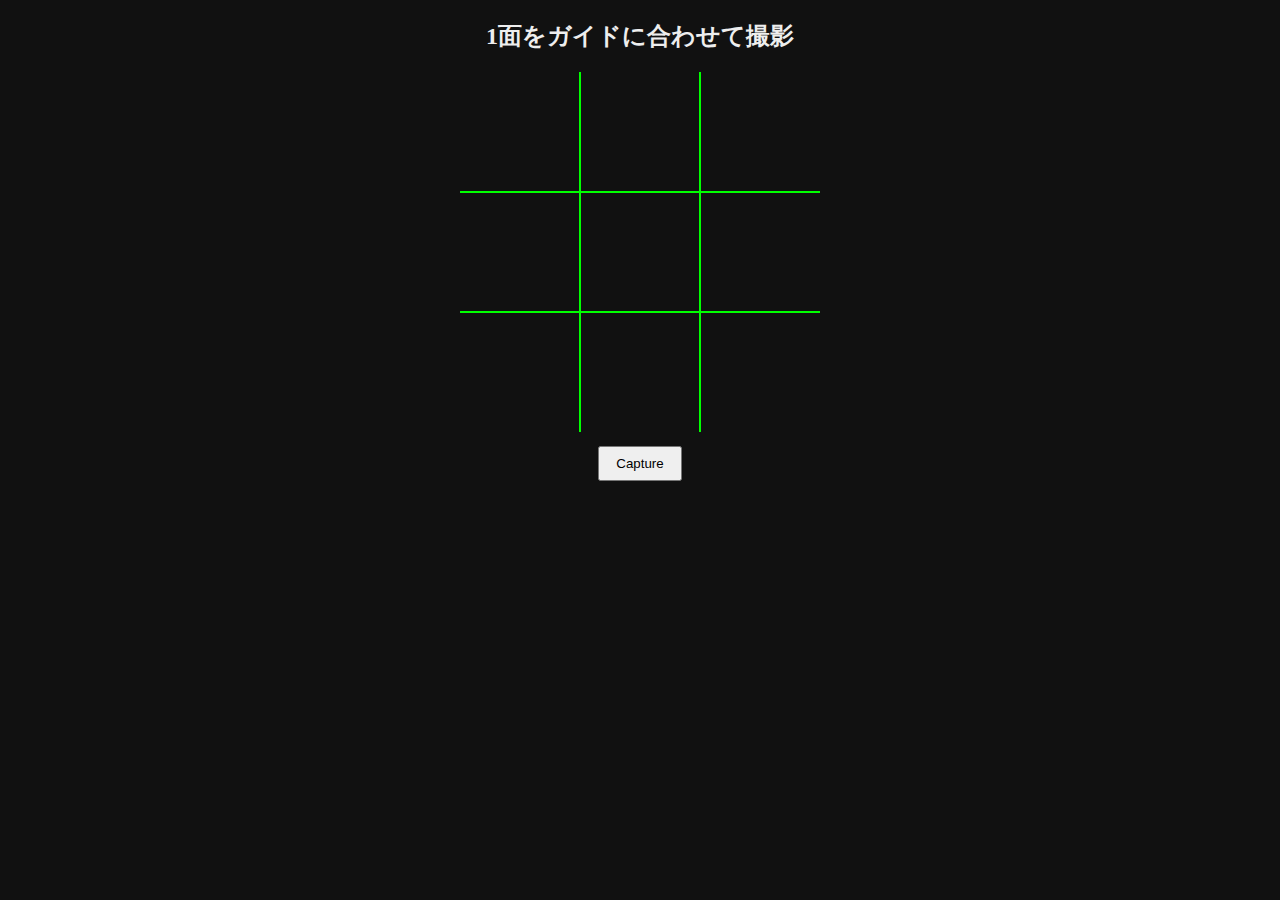
<file: cubes/temp/cube copy.html>
<!DOCTYPE html>
<html lang="ja">
<head>
<meta charset="UTF-8">
<title>Rubik Cube Color Capture (OpenCV.js)</title>
<style>
  body { background:#111; color:#eee; text-align:center; }
  #wrap { position: relative; display:inline-block; }
  video, canvas { width: 360px; height: 360px; }
  #overlay {
    position:absolute; top:0; left:0;
    width:360px; height:360px;
    pointer-events:none;
  }
  .btn { margin-top:10px; padding:8px 16px; }
</style>
</head>
<body>

<h2>1面をガイドに合わせて撮影</h2>

<div id="wrap">
  <video id="video" autoplay playsinline></video>
  <canvas id="overlay" width="360" height="360"></canvas>
</div>

<br>
<button class="btn" onclick="capture()">Capture</button>

<pre id="result"></pre>

<!-- OpenCV.js -->
<script async src="https://docs.opencv.org/4.x/opencv.js"></script>

<script>
const video = document.getElementById("video");
const overlay = document.getElementById("overlay");
const ctx = overlay.getContext("2d");
const result = document.getElementById("result");

const SIZE = 360;
const CELL = SIZE / 3;

// --- camera ---
navigator.mediaDevices.getUserMedia({ video: true }).then(stream => {
  video.srcObject = stream;
});

// --- draw guide ---
function drawGuide() {
  ctx.clearRect(0,0,SIZE,SIZE);
  ctx.strokeStyle = "lime";
  ctx.lineWidth = 2;

  for (let i=1;i<3;i++) {
    ctx.beginPath();
    ctx.moveTo(i*CELL,0);
    ctx.lineTo(i*CELL,SIZE);
    ctx.stroke();

    ctx.beginPath();
    ctx.moveTo(0,i*CELL);
    ctx.lineTo(SIZE,i*CELL);
    ctx.stroke();
  }
  requestAnimationFrame(drawGuide);
}
drawGuide();

// --- capture ---
function capture() {
  const cap = document.createElement("canvas");
  cap.width = SIZE;
  cap.height = SIZE;
  const cctx = cap.getContext("2d");
  cctx.drawImage(video,0,0,SIZE,SIZE);

  let src = cv.imread(cap);
  let hsv = new cv.Mat();
  cv.cvtColor(src, hsv, cv.COLOR_RGB2HSV);

  const colors = [];

  for (let y=0;y<3;y++) {
    for (let x=0;x<3;x++) {
      const cx = Math.floor(x*CELL + CELL/2);
      const cy = Math.floor(y*CELL + CELL/2);
      const pixel = hsv.ucharPtr(cy, cx);
      const h = pixel[0], s = pixel[1], v = pixel[2];
      colors.push(classifyColor(h,s,v));
    }
  }

  src.delete();
  hsv.delete();

  result.textContent = colors.join(" ");
}

// --- HSV → cube color ---
function classifyColor(h,s,v) {
  if (v > 200 && s < 40) return "W";
  if (h < 10 || h > 170) return "R";
  if (h < 25) return "O";
  if (h < 35) return "Y";
  if (h < 85) return "G";
  return "B";
}
</script>

</body>
</html>
</file>
